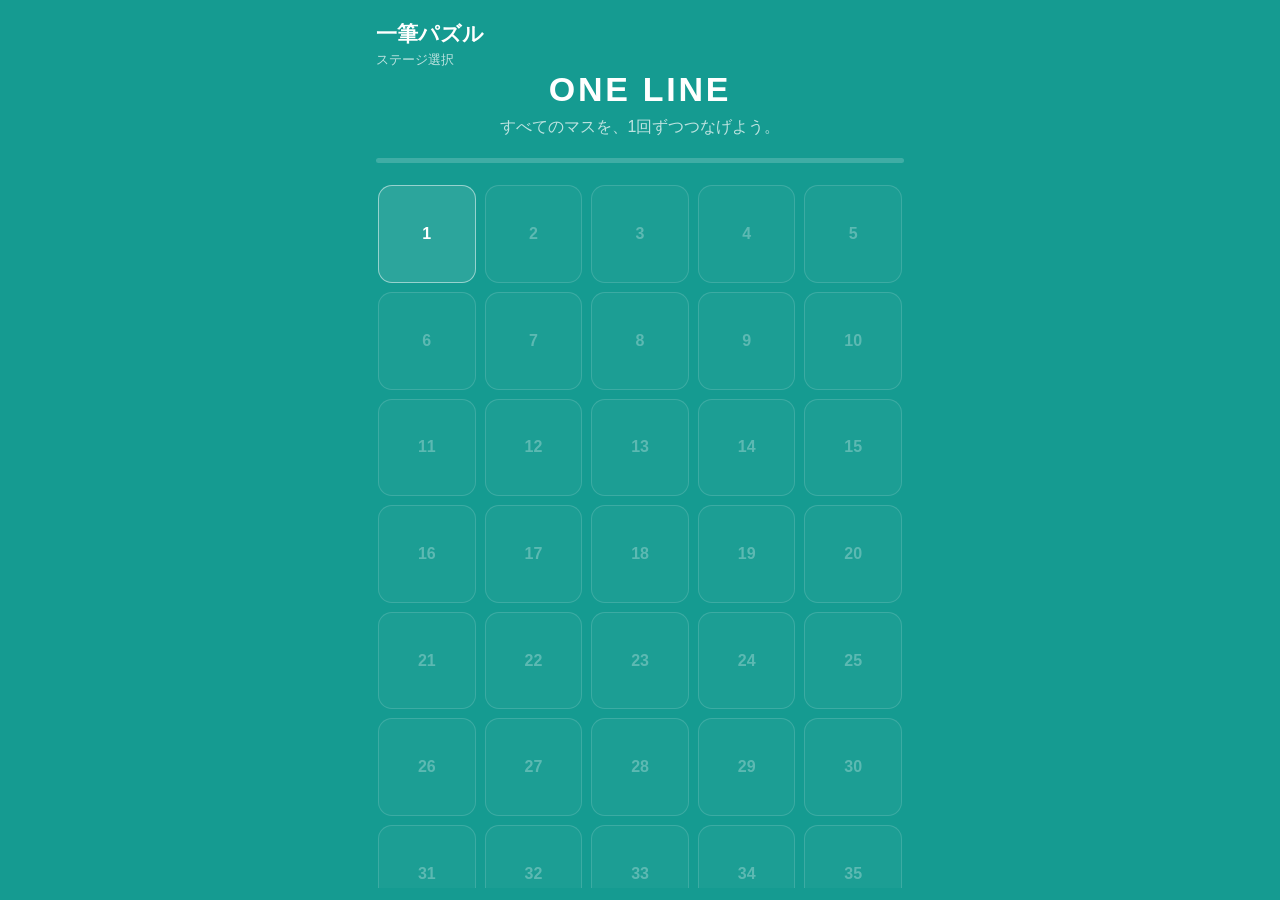
<file: index.html>
<!doctype html><html lang="ja"><head><meta charset="utf-8"><meta name="viewport" content="width=device-width,initial-scale=1,viewport-fit=cover,user-scalable=no"><meta name="theme-color" content="#159b91"><title>一筆パズル 50</title><style>:root{--bg:#159b91;--w:#fff;--muted:rgba(255,255,255,.72);--cell:rgba(255,255,255,.18)}*{box-sizing:border-box;-webkit-tap-highlight-color:transparent}html,body{margin:0;width:100%;height:100%;overflow:hidden;font-family:-apple-system,BlinkMacSystemFont,"Helvetica Neue",Arial,sans-serif;background:var(--bg);color:#fff}button{font:inherit;cursor:pointer}.app{height:100dvh;max-width:560px;margin:auto;padding:18px 16px calc(12px + env(safe-area-inset-bottom));display:flex;flex-direction:column}header{display:flex;justify-content:space-between;align-items:center;min-height:52px}.title{font-size:21px;font-weight:800}.stage-label{font-size:13px;color:var(--muted);margin-top:3px}.header-btn{border:1px solid rgba(255,255,255,.65);background:rgba(255,255,255,.12);color:#fff;border-radius:13px;padding:9px 12px;font-weight:700}.screen{display:none;flex:1;min-height:0}.screen.active{display:flex;flex-direction:column}#menu{justify-content:center;gap:20px}.menu-title{text-align:center;font-size:34px;font-weight:900;letter-spacing:.08em}.menu-sub{text-align:center;color:var(--muted);margin-top:-12px}.progress{height:8px;background:rgba(255,255,255,.18);border-radius:99px;overflow:hidden}.progress i{display:block;height:100%;width:0;background:#fff}.stage-grid{display:grid;grid-template-columns:repeat(5,1fr);gap:9px;overflow:auto;padding:2px}.stage{aspect-ratio:1;border:1px solid rgba(255,255,255,.5);border-radius:14px;background:rgba(255,255,255,.1);color:#fff;font-weight:800}.stage.locked{opacity:.3}.stage.cleared{background:#fff;color:var(--bg)}.game-top{display:flex;justify-content:space-between;margin:10px 0 8px}.counter{color:var(--muted);font-size:14px}.board-wrap{flex:1;min-height:0;display:flex;align-items:center;justify-content:center}.board{position:relative;width:min(88vw,470px);height:min(88vw,470px);max-width:58vh;max-height:58vh;display:grid;grid-template-columns:repeat(5,1fr);grid-template-rows:repeat(5,1fr);touch-action:none;user-select:none;-webkit-user-select:none}.cell{margin:4px;border-radius:11px;background:var(--cell);border:1px solid rgba(255,255,255,.22);transition:.08s}.cell.visited{background:#fff;box-shadow:0 0 0 2px #fff,0 0 18px rgba(255,255,255,.75)}.cell.start{box-shadow:inset 0 0 0 3px #fff}.line-layer{position:absolute;inset:0;width:100%;height:100%;pointer-events:none}.path{fill:none;stroke:#fff;stroke-width:9;stroke-linecap:round;stroke-linejoin:round}.actions{display:flex;gap:10px;margin-top:8px}.actions button{flex:1;border:1px solid rgba(255,255,255,.65);border-radius:13px;padding:10px 14px;font-weight:700;background:rgba(255,255,255,.12);color:#fff}.actions .primary{background:#fff;color:var(--bg)}.hint{text-align:center;color:var(--muted);font-size:12px;margin-top:7px}.overlay{position:fixed;inset:0;background:rgba(6,73,70,.72);display:none;align-items:center;justify-content:center;padding:24px;z-index:10}.overlay.show{display:flex}.modal{width:min(420px,100%);background:var(--bg);border:1px solid rgba(255,255,255,.55);border-radius:22px;padding:26px;text-align:center}.modal h2{margin:0 0 8px}.modal p{color:var(--muted);margin:0 0 18px}@media(max-height:680px){.app{padding-top:9px}.board{max-width:50vh;max-height:50vh}.hint{display:none}}</style></head><body><div class="app"><header><div><div class="title">一筆パズル</div><div class="stage-label" id="stageLabel">ステージ選択</div></div><button type="button" class="header-btn" id="menuBtn" style="display:none">ステージ</button></header><section id="menu" class="screen active"><div class="menu-title">ONE LINE</div><div class="menu-sub">すべてのマスを、1回ずつつなげよう。</div><div class="progress"><i id="progressBar"></i></div><div id="stageGrid" class="stage-grid"></div></section><section id="game" class="screen"><div class="game-top"><b id="gameStage">STAGE 01</b><div class="counter" id="counter">0 / 25</div></div><div class="board-wrap"><div id="board" class="board"></div></div><div class="hint">指を置いて、そのまま隣のマスへなぞってください。</div><div class="actions"><button type="button" id="retryBtn">リトライ</button><button type="button" class="primary" id="nextBtn">次ステージ</button></div></section></div><div id="overlay" class="overlay"><div class="modal"><h2 id="resultTitle">クリア！</h2><p id="resultText">ステージをクリアしました。</p><div class="actions"><button type="button" id="modalRetry">リトライ</button><button type="button" class="primary" id="modalNext">次ステージ</button></div></div></div><script>
'use strict';
const SIZE=5,TOTAL=50,KEY='oneLinePuzzleCleared_v5';
const $=id=>document.getElementById(id);
let cleared=load(),stage=1,path=[],drawing=false,lastTouch=null;
const base=[];for(let r=0;r<SIZE;r++)for(let c=0;c<SIZE;c++)base.push(r*SIZE+(r%2?4-c:c));
const boards=Array.from({length:TOTAL},(_,n)=>{let p=base.slice();if(n%2)p.reverse();let k=(n*3)%25;return p.slice(k).concat(p.slice(0,k))});
function load(){try{const x=JSON.parse(localStorage.getItem(KEY)||'[]');return Array.isArray(x)?x.filter(n=>Number.isInteger(n)&&n>=1&&n<=TOTAL):[]}catch(e){return[]}}
function save(){localStorage.setItem(KEY,JSON.stringify([...new Set(cleared)]))}
function unlocked(n){return n===1||cleared.includes(n-1)}
function show(s){$('menu').classList.toggle('active',s==='menu');$('game').classList.toggle('active',s==='game');$('stageLabel').textContent=s==='game'?`ステージ ${stage}`:'ステージ選択';$('menuBtn').style.display=s==='game'?'block':'none'}
function renderMenu(){const g=$('stageGrid');g.innerHTML='';for(let n=1;n<=TOTAL;n++){const b=document.createElement('button');b.type='button';b.className='stage';const ok=cleared.includes(n),u=unlocked(n);if(ok)b.classList.add('cleared');if(!u)b.classList.add('locked');b.textContent=ok?'✓':n;b.disabled=!u;b.addEventListener('click',()=>start(n));g.appendChild(b)}$('progressBar').style.width=(cleared.length/TOTAL*100)+'%'}
function start(n){if(!unlocked(n))return;stage=n;path=[];drawing=false;lastTouch=null;hide();show('game');build();counter()}
function build(){const b=$('board');b.innerHTML='';for(let i=0;i<25;i++){const d=document.createElement('div');d.className='cell';d.dataset.i=i;b.appendChild(d)}const s=boards[stage-1][0],startCell=b.querySelector(`[data-i="${s}"]`);if(startCell)startCell.classList.add('start');const svg=document.createElementNS('http://www.w3.org/2000/svg','http://www.w3.org/2000/svg');svg.classList.add('line-layer');svg.setAttribute('viewBox','0 0 100 100');svg.innerHTML='<polyline id="pathLine" class="path" points=""/>';b.appendChild(svg);$('gameStage').textContent=`STAGE ${String(stage).padStart(2,'0')}`}
function counter(){$('counter').textContent=`${path.length} / 25`}
function pos(x,y){const r=$('board').getBoundingClientRect(),c=Math.floor((x-r.left)/r.width*5),row=Math.floor((y-r.top)/r.height*5);return c<0||c>=5||row<0||row>=5?null:row*5+c}
function adjacent(a,b){return Math.abs(Math.floor(a/5)-Math.floor(b/5))+Math.abs(a%5-b%5)===1}
function draw(){const pts=path.map(i=>`${(i%5+.5)*20},${(Math.floor(i/5)+.5)*20}`).join(' ');$('pathLine').setAttribute('points',pts);document.querySelectorAll('.cell').forEach(c=>c.classList.remove('visited'));path.forEach(i=>document.querySelector(`[data-i="${i}"]`)?.classList.add('visited'))}
function enter(i){if(i===null)return;if(path.length===0){if(i!==boards[stage-1][0]){fail();return}path=[i];draw();counter();return}const last=path[path.length-1];if(i===last)return;if(path.includes(i)||!adjacent(last,i)){fail();return}path.push(i);draw();counter();if(path.length===25)complete()}
function fail(){drawing=false;setTimeout(()=>{alert('失敗！\n同じマスを通るか、離れたマスへ飛ぶことはできません。');reset()},10)}
function reset(){hide();path=[];drawing=false;lastTouch=null;draw();counter()}
function complete(){drawing=false;if(!cleared.includes(stage)){cleared.push(stage);save()}renderMenu();$('resultTitle').textContent=stage===TOTAL?'全50ステージクリア！':'クリア！';$('resultText').textContent=stage===TOTAL?'すべてのステージを制覇しました。':'次のステージへ進めます。';$('modalNext').textContent=stage===TOTAL?'ステージ選択':'次ステージ';$('overlay').classList.add('show')}
function hide(){$('overlay').classList.remove('show')}
function touchStart(e){e.preventDefault();const t=e.touches[0];lastTouch={x:t.clientX,y:t.clientY};drawing=true;enter(pos(t.clientX,t.clientY))}
function touchMove(e){e.preventDefault();if(!drawing)return;const t=e.touches[0],r=$('board').getBoundingClientRect(),dx=t.clientX-lastTouch.x,dy=t.clientY-lastTouch.y,dist=Math.max(Math.abs(dx),Math.abs(dy));if(dist>2){const steps=Math.max(1,Math.ceil(dist/(r.width/15)));for(let k=1;k<=steps;k++){const n=pos(lastTouch.x+dx*k/steps,lastTouch.y+dy*k/steps);if(n!==null)enter(n)}lastTouch={x:t.clientX,y:t.clientY}}}
function touchEnd(e){e.preventDefault();drawing=false;lastTouch=null}
const board=$('board');board.addEventListener('touchstart',touchStart,{passive:false});board.addEventListener('touchmove',touchMove,{passive:false});board.addEventListener('touchend',touchEnd,{passive:false});board.addEventListener('touchcancel',touchEnd,{passive:false});
$('retryBtn').addEventListener('click',reset);$('nextBtn').addEventListener('click',()=>stage<TOTAL?start(stage+1):show('menu'));$('menuBtn').addEventListener('click',()=>{renderMenu();show('menu')});$('modalRetry').addEventListener('click',reset);$('modalNext').addEventListener('click',()=>stage<TOTAL?start(stage+1):show('menu'));
renderMenu();show('menu');
</script></body></html>
</file>
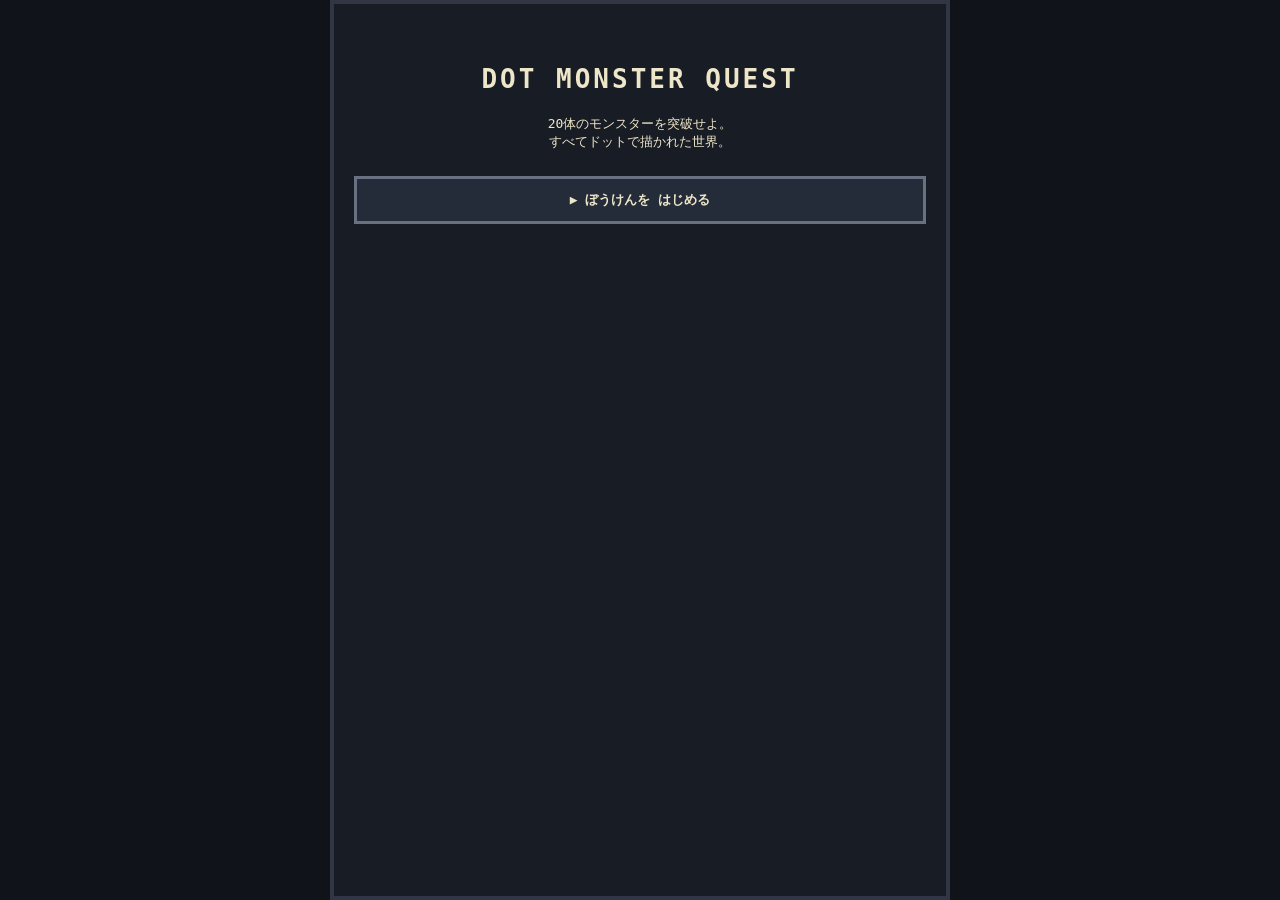
<file: game3.html>
<!doctype html><html lang="ja"><head><meta charset="utf-8"><meta name="viewport" content="width=device-width,initial-scale=1,user-scalable=no"><title>DOT MONSTER QUEST</title><style>*{box-sizing:border-box}body{margin:0;background:#10131a;color:#eee6c8;font-family:monospace}#app{width:min(620px,100%);min-height:100vh;margin:auto;background:#181c25;padding:10px;border:4px solid #303644}.title{text-align:center;padding:28px 10px}.title h1{font-size:26px;letter-spacing:3px}.menu{display:grid;gap:10px;margin-top:25px}button{background:#252c39;color:#eee6c8;border:3px solid #687081;padding:12px;font:700 13px monospace;min-height:46px}.balance{border:4px solid #e8dfb9;background:#10151e;padding:15px;margin:20px 0}.bar{margin:15px 0}.bar label{display:flex;justify-content:space-between}.track{height:20px;background:#252c39;border:2px solid #687081;margin-top:5px}.fill{height:100%;background:#d9c36a}.note{font-size:11px;line-height:1.7;color:#aaa895}.scene{height:280px;position:relative;border:4px solid #e8dfb9;background:#52694d}.name,.ehp{position:absolute;top:8px;background:#111620;border:3px solid #e8dfb9;padding:5px;z-index:3;font-size:12px}.name{left:8px}.ehp{right:8px}.sprite{position:absolute;width:192px;height:192px;left:50%;top:54%;transform:translate(-50%,-50%)}canvas{width:100%;height:100%;image-rendering:pixelated}.stats{position:absolute;right:5px;bottom:5px;width:130px;z-index:4}.stat{display:flex;justify-content:space-between;background:#111620e8;border:2px solid #aaa486;padding:4px;font-size:10px;margin:2px}.box{margin-top:8px;background:#10151e;border:4px solid #e8dfb9;padding:10px;min-height:70px;line-height:1.6}.cmds,.choices{display:grid;grid-template-columns:1fr 1fr;gap:5px;margin-top:7px}.panel{display:none}.panel.open{display:block}.panel small{display:block;color:#aaa895;font-size:9px;margin-top:4px}.overlay{position:fixed;inset:0;background:#080a0ee8;display:flex;align-items:center;justify-content:center;padding:15px;z-index:20}.modal{width:min(520px,100%);background:#181d27;border:5px solid #e8dfb9;padding:16px}.modal button{width:100%;margin-top:6px}.hidden{display:none!important}.enemy-hit{animation:eh .28s steps(3,end)}.screen-hit{animation:sh .28s steps(3,end)}@keyframes eh{0%,100%{transform:translate(-50%,-50%);filter:none}25%{transform:translate(calc(-50% - 7px),-50%);filter:brightness(2)}50%{transform:translate(calc(-50% + 7px),-50%);filter:brightness(.5)}75%{transform:translate(calc(-50% - 3px),-50%);filter:brightness(1.8)}}@keyframes sh{0%,100%{transform:translate(0)}25%{transform:translate(-5px,2px);filter:brightness(2)}50%{transform:translate(5px,-2px);filter:brightness(.5)}75%{transform:translate(-3px,1px);filter:brightness(1.7)}}</style></head><body><main id="app"></main><div id="overlay" class="overlay hidden"><div id="modal" class="modal"></div></div><script>(()=>{const root=document.getElementById('app'),overlay=document.getElementById('overlay'),modal=document.getElementById('modal');const names=['ミズゴロ','コゲツムリ','ハネガサ','モリノワ','イワツブテラ','ヨルネコ','ツノカゲ','アワムシ','カゼノメ','ヌマグマ','ホシクイ','クロカブリ','シロツチ','ミミズバコ','カゲボウシ','アカネグモ','ソラノクチ','ネムリバナ','ガラクタマ','オオトビラ'];const mnames=['ルミナ','ヴェイル','グレイズ','ノクス','リフレア','ゼノン','ミストラ','オルタ','フロストル','エクリア'];const snames=['裂光打','影縫い','轟き返し','空断ち','反転構え','連環撃','硬化突き','瞬歩撃','崩し刃','星砕き'];let S={battle:1,enemy:null,ehp:0,turn:false,st:{hp:30,max:30,speed:5,defence:2,critical:5,attack:0,magicattack:0},magic:[],skill:null,potions:3,guard:false};const el=(id)=>document.getElementById(id);function showStart(){root.innerHTML='<section class="title"><h1>DOT MONSTER QUEST</h1><p>20体のモンスターを突破せよ。<br>すべてドットで描かれた世界。</p><div class="menu"><button id="begin">▶ ぼうけんを はじめる</button></div></section>';el('begin').addEventListener('click',showBalance)}function showBalance(){root.innerHTML='<section class="title"><h1>ABILITY SET</h1><p>攻撃と魔力のバランスを決めよう。</p><div class="balance"><div class="bar"><label><span>ATTACK</span><b id="attackValue"></b></label><div class="track"><div class="fill" id="attackFill"></div></div></div><div class="bar"><label><span>MAGIC ATTACK</span><b id="magicValue"></b></label><div class="track"><div class="fill" id="magicFill"></div></div></div></div><p class="note">シャッフルするたび、攻撃と魔力の配分が変化します。<br>気に入った配分で「確定」を押してください。</p><div class="menu"><button id="shuffle">▶ バランスを シャッフル</button><button id="confirm">▶ このバランスで バトルスタート</button></div></section>';el('shuffle').addEventListener('click',shuffle);el('confirm').addEventListener('click',start);shuffle()}function shuffle(){const total=11,a=Math.floor(Math.random()*(total+1));S.st.attack=a;S.st.magicattack=total-a;el('attackValue').textContent=a;el('magicValue').textContent=total-a;el('attackFill').style.width=a/total*100+'%';el('magicFill').style.width=(total-a)/total*100+'%'}function makeEnemy(){const n=S.battle,boss=n%5===0;return{name:names[n-1],boss,hp:10+n*2+(boss?n*5:0),atk:2+Math.floor(n*.65)+(boss?3:0),def:1+Math.floor(n/6)+(boss?2:0),crit:4+n+(boss?5:0),magic:{name:mnames[(n-1)%10],power:5+Math.floor(n/2)+(boss?4:0)},skill:{name:snames[(n-1)%10],power:4+n+(boss?5:0)},reward:{hp:1+(boss?3:0),speed:boss?1:0,defence:boss?1:0,critical:boss?1:0,magicattack:boss?1:0}}}function battle(){S.enemy=makeEnemy();S.ehp=S.enemy.hp;S.turn=true;S.guard=false;root.innerHTML='<h3>DOT MONSTER QUEST　戦 '+S.battle+' / 20</h3><section class="scene" id="scene"><div class="name" id="enemyName"></div><div class="ehp" id="enemyHP"></div><div class="sprite" id="sprite"><canvas id="canvas" width="32" height="32"></canvas></div><div class="stats" id="stats"></div></section><div class="box" id="message"></div><div class="cmds"><button id="attack">▶ こうげき</button><button id="magic">▶ まほう</button><button id="skill">▶ スキル</button><button id="item">▶ アイテム</button></div><div class="panel" id="panel"></div>';el('attack').onclick=attack;el('magic').onclick=magic;el('skill').onclick=skill;el('item').onclick=item;S.message=(S.enemy.boss?'★ 強敵 ★ ':'')+S.enemy.name+' が あらわれた！';render()}function render(){el('enemyName').textContent=S.enemy.name;el('enemyHP').textContent='HP '+S.ehp+' / '+S.enemy.hp;el('message').textContent=S.message;el('stats').innerHTML=[['HP',S.st.hp+'/'+S.st.max],['SPEED',S.st.speed],['DEFENCE',S.st.defence],['CRITICAL',S.st.critical+'%'],['MAGIC ATK',S.st.magicattack],['ATTACK',S.st.attack]].map(x=>'<div class="stat"><span>'+x[0]+'</span><b>'+x[1]+'</b></div>').join('');document.querySelectorAll('.cmds button').forEach(b=>b.disabled=!S.turn||S.ehp<=0);draw()}function draw(){const c=el('canvas'),x=c.getContext('2d');x.clearRect(0,0,32,32);for(let y=6;y<27;y++)for(let i=6;i<27;i++){x.fillStyle=(i+y)%7===0?'#17201b':'#d9e6ad';x.fillRect(i,y,1,1)}}function effect(enemy){const node=el(enemy?'sprite':'scene');node.classList.remove(enemy?'enemy-hit':'screen-hit');void node.offsetWidth;node.classList.add(enemy?'enemy-hit':'screen-hit');setTimeout(()=>node.classList.remove(enemy?'enemy-hit':'screen-hit'),280)}function damage(n){S.ehp=Math.max(0,S.ehp-n);effect(true)}function attack(){if(!S.turn)return;const d=Math.max(1,S.st.attack+Math.floor(Math.random()*4)-S.enemy.def)*(Math.random()*100<S.st.critical?2:1);damage(d);S.message=(d>15?'会心の一撃！ ':'こうげき！ ')+d+' ダメージ！';afterPlayer()}function magic(){if(!S.magic.length){S.message='覚えている魔法は ない。';render();return}openPanel('まほうを選ぶ',S.magic.map((m,i)=>({name:m.name,desc:'威力 '+m.power+' + 魔力',fn:()=>openPanel('もう一度選択すると発動',[{name:m.name,desc:'魔力 '+S.st.magicattack+' を加算',fn:()=>{closePanel();damage(Math.max(1,m.power+S.st.magicattack-Math.floor(S.enemy.def/2)));S.message=m.name+'を 発動！';afterPlayer()}}])})));}function skill(){if(!S.skill){S.message='覚えているスキルは ない。';render();return}openPanel('スキルを選ぶ',[{name:S.skill.name,desc:'威力 '+S.skill.power,fn:()=>{closePanel();damage(Math.max(1,S.skill.power+Math.floor(S.st.speed/3)-S.enemy.def));S.message=S.skill.name+'！';afterPlayer()}}])}function item(){openPanel('アイテム',[{name:'回復薬',desc:'HPを8回復 / 残り '+S.potions,fn:()=>{if(!S.potions){S.message='回復薬が ない。';closePanel();render();return}S.potions--;S.st.hp=Math.min(S.st.max,S.st.hp+8);closePanel();S.message='回復薬を 使った！';afterPlayer()}},{name:'守勢',desc:'次の被ダメージ半減',fn:()=>{S.guard=true;closePanel();S.message='守りを固めた。';afterPlayer()}}])}function openPanel(title,items){const p=el('panel');p.className='panel open';p.innerHTML='<div class="box"><b>'+title+'</b><div class="choices">'+items.map((q,i)=>'<button class="choice" data-i="'+i+'">'+q.name+'<small>'+q.desc+'</small></button>').join('')+'</div></div>';p.querySelectorAll('.choice').forEach((b)=>b.onclick=()=>items[Number(b.dataset.i)].fn())}function closePanel(){const p=el('panel');p.className='panel';p.innerHTML=''}function afterPlayer(){render();if(S.ehp<=0){S.turn=false;return setTimeout(reward,300)}S.turn=false;render();setTimeout(enemyTurn,420)}function enemyTurn(){let d=Math.max(1,S.enemy.atk+Math.floor(Math.random()*3)-S.st.defence);if(S.guard)d=Math.ceil(d/2);S.guard=false;if(Math.random()*100<S.enemy.crit)d*=2;S.st.hp=Math.max(0,S.st.hp-d);effect(false);S.message=S.enemy.name+'の攻撃！ '+d+' ダメージ！';if(S.st.hp<=0)return gameOver();S.turn=true;render()}function reward(){const r=S.enemy.reward;S.st.max+=r.hp;S.st.hp=Math.min(S.st.max,S.st.hp+4);S.st.speed+=r.speed;S.st.defence+=r.defence;S.st.critical+=r.critical;S.st.magicattack+=r.magicattack;overlay.classList.remove('hidden');modal.innerHTML='<h2>'+S.enemy.name+'を たおした！</h2><p>ステータス上昇：HP +'+r.hp+' / SPEED +'+r.speed+' / DEFENCE +'+r.defence+' / CRITICAL +'+r.critical+' / MAGIC ATK +'+r.magicattack+'</p><p>魔法かスキルを1つ選択。</p><button id="rewardMagic">魔法「'+S.enemy.magic.name+'」</button><button id="rewardSkill">スキル「'+S.enemy.skill.name+'」</button>';el('rewardMagic').onclick=()=>gainMagic(S.enemy.magic);el('rewardSkill').onclick=()=>gainSkill(S.enemy.skill)}function gainMagic(m){if(S.magic.length<4){S.magic.push(m);nextBattle()}else replaceMagic(m)}function replaceMagic(m){modal.innerHTML='<h2>魔法がいっぱいだ！</h2><p>新しい魔法を残す？</p><button id="yes">新しい「'+m.name+'」を残す</button><button id="no">今の魔法を残す</button>';el('yes').onclick=()=>{S.magic=[...S.magic.slice(0,3),m];nextBattle()};el('no').onclick=nextBattle}function gainSkill(k){if(!S.skill){S.skill=k;nextBattle()}else{modal.innerHTML='<h2>スキルがいっぱいだ！</h2><p>新しいスキルを残す？</p><button id="yes">新しい「'+k.name+'」を残す</button><button id="no">今のスキルを残す</button>';el('yes').onclick=()=>{S.skill=k;nextBattle()};el('no').onclick=nextBattle}}function nextBattle(){overlay.classList.add('hidden');S.battle++;if(S.battle>20)return complete();battle()}function complete(){overlay.classList.remove('hidden');modal.innerHTML='<h1>QUEST COMPLETE!</h1><p>20戦突破！</p><button id="restart">もう一度</button>';el('restart').onclick=()=>location.reload()}function gameOver(){overlay.classList.remove('hidden');modal.innerHTML='<h1>GAME OVER</h1><button id="restart">もう一度</button>';el('restart').onclick=()=>location.reload()}showStart()})();</script></body></html>
</file>
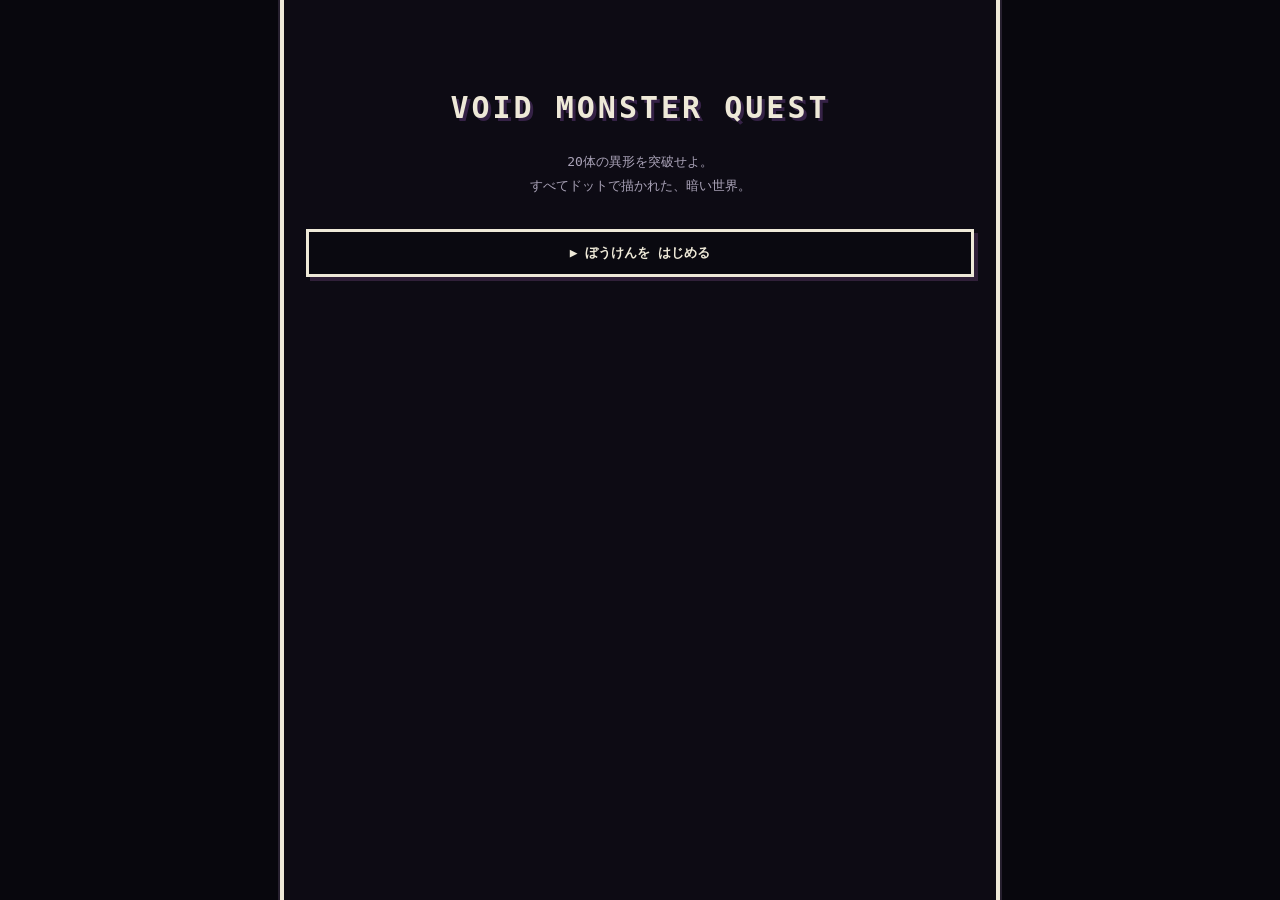
<file: game4.html>
<!doctype html><html lang="ja"><head><meta charset="utf-8"><meta name="viewport" content="width=device-width,initial-scale=1,user-scalable=no"><title>VOID MONSTER QUEST</title><style>*{box-sizing:border-box}html,body{margin:0;min-height:100%;background:#08070d;color:#f1e9d0;font-family:monospace}body{image-rendering:pixelated}#game{width:min(720px,100%);min-height:100vh;margin:auto;background:#0d0b14;border-left:4px solid #eee9d8;border-right:4px solid #eee9d8;padding:10px;box-shadow:0 0 0 2px #27202f}.title{text-align:center;padding:55px 12px}.title h1{font-size:30px;letter-spacing:3px;color:#eee9d8;text-shadow:3px 3px #352246}.title p{line-height:1.9;color:#aaa3b8}.menu{display:grid;gap:10px;margin-top:30px}button{width:100%;min-height:48px;background:#0a0910;color:#eee9d8;border:3px solid #eee9d8;padding:10px;font:700 13px monospace;box-shadow:4px 4px 0 #302039}button:active{transform:translate(2px,2px);box-shadow:2px 2px 0 #302039}.balance{border:3px solid #eee9d8;background:#09080e;padding:16px;margin:20px 0;box-shadow:5px 5px 0 #2b1c3b}.bar{margin:16px 0}.bar label{display:flex;justify-content:space-between}.track{height:18px;background:#211a29;border:2px solid #eee9d8;margin-top:6px}.fill{height:100%;background:#8555c5}.note{font-size:11px;line-height:1.8;color:#aaa3b8}.battle-title{margin:4px 0 8px;text-align:center;color:#eee9d8}.scene{height:350px;position:relative;overflow:hidden;border:3px solid #eee9d8;background:#16101e;background-image:linear-gradient(#171020 0 58%,#21172b 58% 59%,#120d18 59%);box-shadow:inset 0 0 0 4px #251a31}.scene:after{content:"";position:absolute;left:0;right:0;bottom:0;height:105px;opacity:.55;background:repeating-linear-gradient(90deg,#30223c 0 38px,#1a1223 38px 42px),repeating-linear-gradient(0deg,transparent 0 24px,#3b2948 24px 27px);mix-blend-mode:screen}.name,.enemyhp{position:absolute;top:8px;background:#09080e;border:3px solid #eee9d8;padding:5px 8px;z-index:5}.name{left:8px}.enemyhp{right:8px}.sprite{position:absolute;width:250px;height:250px;left:42%;top:54%;transform:translate(-50%,-50%);z-index:4}.sprite canvas{width:100%;height:100%;image-rendering:pixelated}.stats{position:absolute;right:7px;bottom:7px;width:142px;z-index:7}.stat{display:flex;justify-content:space-between;background:#09080eee;border:2px solid #9f96ad;padding:5px;font-size:10px;margin:2px}.box{margin-top:8px;background:#09080e;border:3px solid #eee9d8;padding:11px;min-height:64px;line-height:1.65}.commands,.choices{display:grid;grid-template-columns:1fr 1fr;gap:6px;margin-top:8px}.panel{display:none}.panel.open{display:block}.panel small{display:block;color:#aaa3b8;font-size:9px;margin-top:4px}.overlay{position:fixed;inset:0;background:#030207ee;display:flex;align-items:center;justify-content:center;padding:15px;z-index:20}.modal{width:min(540px,100%);background:#0d0b14;border:4px solid #eee9d8;padding:18px;box-shadow:8px 8px 0 #302039}.hidden{display:none!important}.enemy-hit{animation:eh .28s steps(3,end)}.scene-hit{animation:sh .28s steps(3,end)}@keyframes eh{0%,100%{transform:translate(-50%,-50%);filter:none}25%{transform:translate(calc(-50% - 8px),-50%);filter:brightness(2)}50%{transform:translate(calc(-50% + 8px),-50%);filter:brightness(.35)}75%{transform:translate(calc(-50% - 4px),-50%);filter:brightness(1.8)}}@keyframes sh{0%,100%{transform:translate(0);filter:none}25%{transform:translate(-5px,2px);filter:brightness(2)}50%{transform:translate(5px,-2px);filter:brightness(.45)}75%{transform:translate(-3px,1px);filter:brightness(1.8)}}@media(max-width:520px){.scene{height:310px}.sprite{width:210px;height:210px;left:40%}.stats{width:128px}.commands{grid-template-columns:1fr 1fr}.title h1{font-size:24px}}</style></head><body><main id="game"></main><div id="overlay" class="overlay hidden"><div id="modal" class="modal"></div></div><script>"use strict";(()=>{const G=document.getElementById('game'),O=document.getElementById('overlay'),M=document.getElementById('modal');const monsterNames=['壊し魔','勅蝋','夜哭公','骸灯','黒祀','禍殻','喰影','凶殻','亡蝋','裂面','骨喰','影葬','屍鐘','蝕門','喪喰','灰哭','怨牙','腐環','冥鴉','終蝋'];const magicNames=['影炎流','摩謔弾','月鉛の棘','虚無の眼','黒雨','蝕火','冥灯','骨煙','夜葬','灰界'];const skillNames=['裂骨打','影縫い','喉断ち','空葬','反転構え','連環裂','硬化突き','瞬歩殺','崩し刃','星砕き'];const S={battle:1,enemy:null,enemyHP:0,turn:false,stats:{hp:30,max:30,speed:5,defence:2,critical:5,attack:0,magicattack:0},magic:[],skill:null,potions:3,guard:false};function startScreen(){G.innerHTML='<section class="title"><h1>VOID MONSTER QUEST</h1><p>20体の異形を突破せよ。<br>すべてドットで描かれた、暗い世界。</p><div class="menu"><button id="beginButton">▶ ぼうけんを はじめる</button></div></section>';document.getElementById('beginButton').onclick=balanceScreen}function balanceScreen(){G.innerHTML='<section class="title"><h1>ABILITY SET</h1><p>攻撃と魔力のバランスを決めよう。</p><div class="balance"><div class="bar"><label>ATTACK <b id="attackValue"></b></label><div class="track"><div id="attackFill" class="fill"></div></div></div><div class="bar"><label>MAGIC ATTACK <b id="magicValue"></b></label><div class="track"><div id="magicFill" class="fill"></div></div></div></div><p class="note">シャッフルで攻撃と魔力の配分を変更。<br>好きな配分で確定してください。</p><div class="menu"><button id="shuffleButton">▶ バランスを シャッフル</button><button id="confirmButton">▶ このバランスで バトルスタート</button></div></section>';document.getElementById('shuffleButton').onclick=shuffle;document.getElementById('confirmButton').onclick=battle;shuffle()}function shuffle(){const total=11,attack=Math.floor(Math.random()*(total+1));S.stats.attack=attack;S.stats.magicattack=total-attack;document.getElementById('attackValue').textContent=attack;document.getElementById('magicValue').textContent=total-attack;document.getElementById('attackFill').style.width=attack/total*100+'%';document.getElementById('magicFill').style.width=(total-attack)/total*100+'%'}function makeEnemy(){const n=S.battle,boss=n%5===0;return{name:monsterNames[n-1],boss,maxHP:10+n*2+(boss?n*5:0),atk:2+Math.floor(n*.65)+(boss?3:0),def:1+Math.floor(n/6)+(boss?2:0),crit:4+n+(boss?5:0),type:(n-1)%3,magic:{name:magicNames[(n-1)%10],power:5+Math.floor(n/2)+(boss?4:0),desc:'闇の力でダメージを与える。'},skill:{name:skillNames[(n-1)%10],power:4+n+(boss?5:0),desc:'異形の特殊攻撃。'},reward:{hp:1+(boss?3:0),speed:boss?1:0,defence:boss?1:0,critical:boss?1:0,magicattack:boss?1:0}}}function battle(){S.enemy=makeEnemy();S.enemyHP=S.enemy.maxHP;S.turn=true;S.guard=false;G.innerHTML='<h3 class="battle-title">VOID MONSTER QUEST　戦 '+S.battle+' / 20</h3><section id="scene" class="scene"><div id="enemyName" class="name"></div><div id="enemyHP" class="enemyhp"></div><div id="sprite" class="sprite"><canvas id="monsterCanvas" width="32" height="32"></canvas></div><div id="stats" class="stats"></div></section><div id="message" class="box"></div><div class="commands"><button id="attackButton">▶ こうげき</button><button id="magicButton">▶ まほう</button><button id="skillButton">▶ スキル</button><button id="itemButton">▶ アイテム</button></div><div id="panel" class="panel"></div>';document.getElementById('attackButton').onclick=attack;document.getElementById('magicButton').onclick=magic;document.getElementById('skillButton').onclick=skill;document.getElementById('itemButton').onclick=item;S.message=(S.enemy.boss?'★ 強敵 ★ ':'')+S.enemy.name+' が あらわれた！';render()}function render(){document.getElementById('enemyName').textContent=S.enemy.name;document.getElementById('enemyHP').textContent='HP '+S.enemyHP+' / '+S.enemy.maxHP;document.getElementById('message').textContent=S.message;document.getElementById('stats').innerHTML=[['HP',S.stats.hp+'/'+S.stats.max],['SPEED',S.stats.speed],['DEFENCE',S.stats.defence],['CRITICAL',S.stats.critical+'%'],['MAGIC ATK',S.stats.magicattack],['ATTACK',S.stats.attack]].map(v=>'<div class="stat"><span>'+v[0]+'</span><b>'+v[1]+'</b></div>').join('');document.querySelectorAll('.commands button').forEach(b=>b.disabled=!S.turn||S.enemyHP<=0);drawMonster()}function px(ctx,x,y,w,h,c){ctx.fillStyle=c;ctx.fillRect(x,y,w,h)}function drawMonster(){const ctx=document.getElementById('monsterCanvas').getContext('2d');ctx.clearRect(0,0,32,32);const t=S.enemy.type,B='#050509';if(t===0){const W='#eee9d8',G='#aaa3ad';px(ctx,11,4,10,2,B);px(ctx,9,6,14,3,B);px(ctx,7,9,18,12,B);px(ctx,9,8,14,13,W);px(ctx,6,11,3,7,B);px(ctx,23,11,3,7,B);px(ctx,8,20,5,5,W);px(ctx,19,20,5,5,W);px(ctx,11,11,2,3,B);px(ctx,19,11,2,3,B);px(ctx,14,15,4,2,G);px(ctx,12,22,2,4,B);px(ctx,18,22,2,4,B)}else if(t===1){const D='#36313d',G='#8d8893',O='#b46a28';px(ctx,12,2,7,3,B);px(ctx,8,5,16,3,B);px(ctx,6,8,20,13,B);px(ctx,9,8,14,12,D);px(ctx,11,7,10,8,G);px(ctx,7,12,4,6,B);px(ctx,21,12,4,6,B);px(ctx,12,10,2,3,B);px(ctx,18,10,2,3,B);px(ctx,14,15,5,2,O);px(ctx,10,20,12,4,D);px(ctx,12,23,3,4,B);px(ctx,18,23,3,4,B)}else{const D='#4a4650',G='#a9a5ad';px(ctx,3,10,8,8,B);px(ctx,0,8,6,5,D);px(ctx,1,13,7,5,G);px(ctx,21,10,8,8,B);px(ctx,26,8,6,5,D);px(ctx,24,13,7,5,G);px(ctx,9,7,14,16,B);px(ctx,11,8,10,15,D);px(ctx,13,7,6,7,G);px(ctx,14,13,4,2,B);px(ctx,12,17,2,4,G);px(ctx,18,17,2,4,G);px(ctx,10,23,4,4,B);px(ctx,18,23,4,4,B)}}function effect(enemy){const n=document.getElementById(enemy?'sprite':'scene');n.classList.remove(enemy?'enemy-hit':'scene-hit');void n.offsetWidth;n.classList.add(enemy?'enemy-hit':'scene-hit');setTimeout(()=>n.classList.remove(enemy?'enemy-hit':'scene-hit'),280)}function deal(n){S.enemyHP=Math.max(0,S.enemyHP-n);effect(true)}function attack(){if(!S.turn)return;let d=Math.max(1,S.stats.attack+Math.floor(Math.random()*4)-S.enemy.def);if(Math.random()*100<S.stats.critical)d*=2;deal(d);S.message=(d>15?'会心の一撃！ ':'こうげき！ ')+d+' ダメージ！';endPlayerTurn()}function magic(){if(!S.magic.length){S.message='覚えている魔法は ない。';render();return}openPanel('まほうを選ぶ',S.magic.map(m=>({name:m.name,desc:m.desc,action:()=>openPanel('もう一度選択すると発動',[{name:m.name,desc:'魔力 '+S.stats.magicattack+' を加算',action:()=>{closePanel();deal(Math.max(1,m.power+S.stats.magicattack-Math.floor(S.enemy.def/2)));S.message=m.name+'を 発動！';endPlayerTurn()}}])})));}function skill(){if(!S.skill){S.message='覚えているスキルは ない。';render();return}openPanel('スキルを選ぶ',[{name:S.skill.name,desc:S.skill.desc,action:()=>{closePanel();deal(Math.max(1,S.skill.power+Math.floor(S.stats.speed/3)-S.enemy.def));S.message=S.skill.name+'！';endPlayerTurn()}}])}function item(){openPanel('アイテム',[{name:'回復薬',desc:'HPを8回復 / 残り '+S.potions,action:()=>{if(!S.potions){S.message='回復薬が ない。';closePanel();render();return}S.potions--;S.stats.hp=Math.min(S.stats.max,S.stats.hp+8);closePanel();S.message='回復薬を 使った！';endPlayerTurn()}},{name:'守勢',desc:'次の被ダメージ半減',action:()=>{S.guard=true;closePanel();S.message='守りを固めた。';endPlayerTurn()}}])}function openPanel(title,items){const p=document.getElementById('panel');p.className='panel open';p.innerHTML='<div class="box"><b>'+title+'</b><div class="choices">'+items.map((i,n)=>'<button class="choice" data-index="'+n+'">'+i.name+'<small>'+i.desc+'</small></button>').join('')+'</div></div>';p.querySelectorAll('.choice').forEach(b=>b.onclick=()=>items[Number(b.dataset.index)].action())}function closePanel(){const p=document.getElementById('panel');p.className='panel';p.innerHTML=''}function endPlayerTurn(){render();if(S.enemyHP<=0){S.turn=false;setTimeout(reward,300);return}S.turn=false;render();setTimeout(enemyTurn,420)}function enemyTurn(){let d=Math.max(1,S.enemy.atk+Math.floor(Math.random()*3)-S.stats.defence);if(S.guard)d=Math.ceil(d/2);S.guard=false;if(Math.random()*100<S.enemy.crit)d*=2;S.stats.hp=Math.max(0,S.stats.hp-d);effect(false);S.message=S.enemy.name+'の攻撃！ '+d+' ダメージ！';if(S.stats.hp<=0){gameOver();return}S.turn=true;render()}function reward(){const r=S.enemy.reward;S.stats.max+=r.hp;S.stats.hp=Math.min(S.stats.max,S.stats.hp+4);S.stats.speed+=r.speed;S.stats.defence+=r.defence;S.stats.critical+=r.critical;S.stats.magicattack+=r.magicattack;O.classList.remove('hidden');M.innerHTML='<h2>'+S.enemy.name+'を たおした！</h2><p>ステータス上昇：HP +'+r.hp+' / SPEED +'+r.speed+' / DEFENCE +'+r.defence+' / CRITICAL +'+r.critical+' / MAGIC ATK +'+r.magicattack+'</p><p>魔法かスキルを1つ選択。</p><button id="getMagic">魔法「'+S.enemy.magic.name+'」</button><button id="getSkill">スキル「'+S.enemy.skill.name+'」</button>';document.getElementById('getMagic').onclick=()=>gainMagic(S.enemy.magic);document.getElementById('getSkill').onclick=()=>gainSkill(S.enemy.skill)}function gainMagic(m){if(S.magic.length<4){S.magic.push(m);next()}else{M.innerHTML='<h2>魔法がいっぱいだ！</h2><button id="replace">新しい「'+m.name+'」を残す</button><button id="keep">今の魔法を残す</button>';document.getElementById('replace').onclick=()=>{S.magic=[...S.magic.slice(0,3),m];next()};document.getElementById('keep').onclick=next}}function gainSkill(k){if(!S.skill){S.skill=k;next()}else{M.innerHTML='<h2>スキルがいっぱいだ！</h2><button id="replace">新しい「'+k.name+'」を残す</button><button id="keep">今のスキルを残す</button>';document.getElementById('replace').onclick=()=>{S.skill=k;next()};document.getElementById('keep').onclick=next}}function next(){O.classList.add('hidden');S.battle++;if(S.battle>20){complete();return}battle()}function complete(){O.classList.remove('hidden');M.innerHTML='<h1>QUEST COMPLETE!</h1><p>20戦突破！</p><button id="restart">もう一度</button>';document.getElementById('restart').onclick=()=>location.reload()}function gameOver(){O.classList.remove('hidden');M.innerHTML='<h1>GAME OVER</h1><button id="restart">もう一度</button>';document.getElementById('restart').onclick=()=>location.reload()}startScreen()})();</script></body></html>
</file>
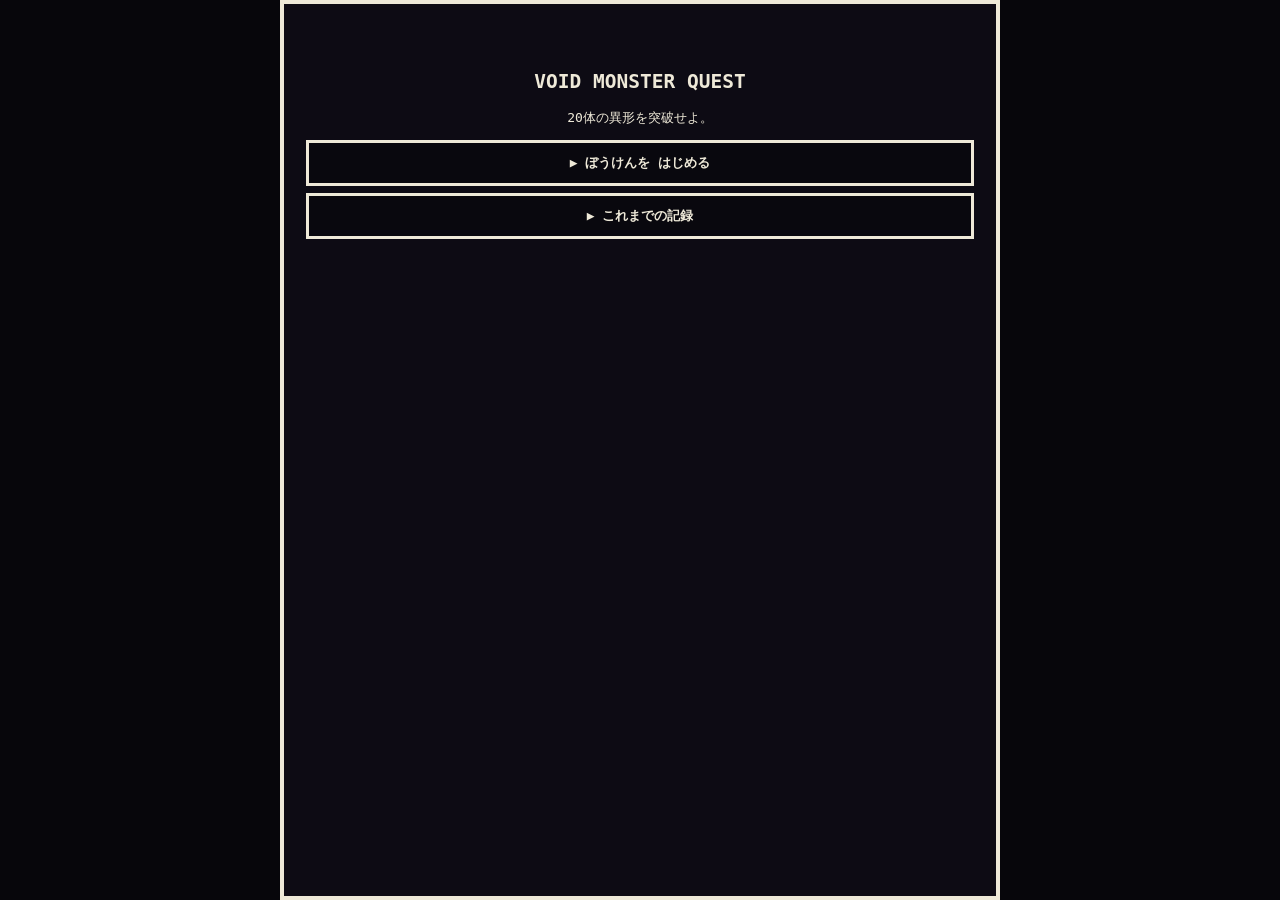
<file: game6.html>
<!doctype html><html lang="ja"><meta charset="utf-8"><meta name="viewport" content="width=device-width,initial-scale=1,user-scalable=no"><title>VOID MONSTER QUEST</title><style>*{box-sizing:border-box}body{margin:0;background:#07060b;color:#eee9d8;font-family:monospace}#g{width:min(720px,100%);min-height:100vh;margin:auto;background:#0d0b14;border:4px solid #eee9d8;padding:10px}button,input{width:100%;min-height:46px;background:#09080e;color:#eee9d8;border:3px solid #eee9d8;padding:9px;font:700 13px monospace}input{margin:8px 0}.title{text-align:center;padding:40px 12px}.menu,.cmd,.choices{display:grid;gap:7px;margin-top:12px}.cmd,.choices{grid-template-columns:1fr 1fr}.box{border:3px solid #eee9d8;background:#09080e;padding:12px;margin:10px 0}.bar{margin:12px 0}.bar label{display:flex;justify-content:space-between}.track{height:18px;border:2px solid #eee9d8;background:#211a29}.fill{height:100%;background:#8555c5}.scene{height:340px;position:relative;overflow:hidden;border:3px solid #eee9d8;background:#171020}.enemyname,.ehp{position:absolute;top:7px;background:#09080e;border:3px solid #eee9d8;padding:5px;z-index:3}.enemyname{left:7px}.ehp{right:7px}.sprite{position:absolute;left:38%;top:54%;width:250px;height:250px;transform:translate(-50%,-50%)}canvas{width:100%;height:100%;image-rendering:pixelated}.stats{position:absolute;right:6px;bottom:6px;width:145px}.stat{display:flex;justify-content:space-between;background:#09080eee;border:2px solid #9990a4;padding:4px;margin:2px;font-size:10px}.panel{display:none}.panel.on{display:block}.panel small{display:block;color:#aaa3b8;font-size:9px;margin-top:3px}.ov{position:fixed;inset:0;background:#030207ee;display:flex;align-items:center;justify-content:center;padding:15px;z-index:10}.modal{width:min(540px,100%);background:#0d0b14;border:4px solid #eee9d8;padding:16px;max-height:90vh;overflow:auto}.hidden{display:none}.hit{animation:h .28s steps(3,end)}.shake{animation:s .28s steps(3,end)}@keyframes h{0%,100%{transform:translate(-50%,-50%)}25%{transform:translate(calc(-50% - 8px),-50%);filter:brightness(2)}50%{transform:translate(calc(-50% + 8px),-50%);filter:brightness(.4)}75%{transform:translate(calc(-50% - 3px),-50%);filter:brightness(1.8)}}@keyframes s{0%,100%{transform:none}25%{transform:translate(-5px,2px);filter:brightness(2)}50%{transform:translate(5px,-2px);filter:brightness(.4)}75%{transform:translate(-3px,1px);filter:brightness(1.8)}}</style><main id="g"></main><div id="ov" class="ov hidden"><div id="modal" class="modal"></div></div><script>"use strict";(()=>{const G=document.getElementById('g'),OV=document.getElementById('ov'),MOD=document.getElementById('modal'),$=id=>document.getElementById(id);const names=['壊し魔','勅蝋','夜哭公','腐泥','骸王','視穢','死招使','縫骸','骸灯','裂面','禍核','喰影','穢鏡','怨垂','冥府卿','晶喰','呪稲','餓獄犬','骨喰虫','終冥王'];const spells=[['影炎流',2,5,0,'闇の炎を放つ。'],['白燐',3,6,1,'光属性。闇属性へ1.5倍。'],['月鉛の棘',4,7,0,'重い棘を撃つ。'],['虚無の眼',5,8,0,'虚無の視線。'],['黒雨',6,9,0,'黒い雨を落とす。'],['黎明針',7,10,1,'光属性。闇属性へ1.5倍。'],['冥灯',8,11,0,'冥い灯火。'],['白骸光',9,12,1,'光属性。闇属性へ1.5倍。'],['夜葬',10,13,0,'夜を凝縮する。'],['灰界',12,15,1,'光属性。闇属性へ1.5倍。']];const skills=[['裂骨打','double',1,5,'攻撃力で2連攻撃。'],['影縫い','guard',1.5,6,'次の敵攻撃を無効化し1.5倍攻撃。'],['喉断ち','power',1.7,7,'攻撃力×1.7。'],['連環裂','doublePower',1.25,8,'攻撃力×1.25を2連撃。'],['空葬','guard',1.5,9,'次の敵攻撃を無効化し1.5倍攻撃。'],['反転構え','power',2,10,'攻撃力×2。'],['硬化突き','power',1.8,11,'攻撃力×1.8。'],['瞬歩殺','double',1,12,'攻撃力で2連攻撃。'],['崩し刃','power',2.2,13,'攻撃力×2.2。'],['星砕き','guard',1.5,14,'次の敵攻撃を無効化し1.5倍攻撃。']];let S={name:'',stage:1,enemy:null,ehp:0,turn:false,guard:false,mp:0,maxmp:20,potions:3,magic:[],skill:null,st:{hp:30,max:30,speed:5,defence:2,critical:5,attack:0,magicattack:0}};function intro(){G.innerHTML='<section class="title"><h1>VOID MONSTER QUEST</h1><p>20体の異形を突破せよ。</p><div class="menu"><button id="b">▶ ぼうけんを はじめる</button><button id="r">▶ これまでの記録</button></div></section>';$('b').onclick=balance;$('r').onclick=records}function balance(){G.innerHTML='<section class="title"><h1>ABILITY SET</h1><input id="pn" maxlength="12" placeholder="プレイヤー名を入力"><p>攻撃と魔力の初期値を決めよう。</p><div class="box"><div class="bar"><label>ATTACK <b id="av"></b></label><div class="track"><div id="af" class="fill"></div></div></div><div class="bar"><label>MAGIC ATTACK <b id="mv"></b></label><div class="track"><div id="mf" class="fill"></div></div></div></div><div class="menu"><button id="sh">▶ バランスをシャッフル</button><button id="go">▶ 確定してバトルスタート</button></div></section>';shuffle();$('sh').onclick=shuffle;$('go').onclick=()=>{let n=$('pn').value.trim();if(!n){alert('プレイヤー名を入力してください。');return}S.name=n;battle()}}function shuffle(){let a=1+Math.floor(Math.random()*11);S.st.attack=a;S.st.magicattack=12-a;$('av').textContent=a;$('mv').textContent=12-a;$('af').style.width=a/12*100+'%';$('mf').style.width=(12-a)/12*100+'%'}function makeEnemy(){let n=S.stage,b=n%5===0;return{name:names[n-1],boss:b,shadow:b||n%3===0,hp:12+n*2+(b?n*5:0),atk:3+Math.floor(n*.7)+(b?4:0),def:1+Math.floor(n/5)+(b?2:0),crit:5+n+(b?5:0),type:n-1,spell:spells[(n-1)%10],skill:skills[(n-1)%10]}}function battle(){S.enemy=makeEnemy();S.ehp=S.enemy.hp;S.turn=true;S.guard=false;G.innerHTML='<h3>'+S.name+'　戦 '+S.stage+' / 20</h3><section class="scene" id="scene"><div class="enemyname" id="en"></div><div class="ehp" id="hp"></div><div class="sprite" id="spr"><canvas id="cv" width="32" height="32"></canvas></div><div class="stats" id="stats"></div></section><div class="box" id="msg"></div><div class="cmd"><button id="a">▶ こうげき</button><button id="m">▶ まほう</button><button id="s">▶ スキル</button><button id="i">▶ アイテム</button></div><div id="panel" class="panel"></div>';$('a').onclick=attack;$('m').onclick=magicMenu;$('s').onclick=skillMenu;$('i').onclick=item;S.msg=(S.enemy.boss?'★ 強敵 ★ ':'')+S.enemy.name+' が あらわれた！';render()}function render(){$('en').textContent=S.enemy.name;$('hp').textContent='HP '+S.ehp+' / '+S.enemy.hp;$('msg').textContent=S.msg;$('stats').innerHTML=[['HP',S.st.hp+'/'+S.st.max],['SPEED',S.st.speed],['DEFENCE',S.st.defence],['CRITICAL',S.st.critical+'%'],['MAGIC ATK',S.st.magicattack],['ATTACK',S.st.attack],['MP',S.mp+'/'+S.maxmp]].map(v=>'<div class="stat"><span>'+v[0]+'</span><b>'+v[1]+'</b></div>').join('');document.querySelectorAll('.cmd button').forEach(b=>b.disabled=!S.turn||S.ehp<=0);draw()}function draw(){let c=$('cv').getContext('2d'),B='#050509',W='#eee9d8',D='#4b4650',P='#7540a4',R='#b54a4a',Y='#d1a34b',C='#c8c2d0';c.clearRect(0,0,32,32);let t=S.enemy.type;function q(x,y,w,h,z){c.fillStyle=z;c.fillRect(x,y,w,h)}q(7,7,18,17,B);q(10,9,12,14,D);q(12,11,3,3,t%4===0?R:W);q(18,11,3,3,t%4===0?R:W);if(t%5===0)q(13,3,6,5,Y);if(t%4===1)q(4,12,5,8,P);if(t%4===2)q(23,12,5,8,P);if(t%3===0)q(12,18,8,3,R);if(t%3===1){q(5,8,5,3,C);q(22,8,5,3,C)}if(t%3===2){q(10,23,4,5,B);q(18,23,4,5,B)}}function fx(enemy){let e=$(enemy?'spr':'scene');e.classList.remove(enemy?'hit':'shake');void e.offsetWidth;e.classList.add(enemy?'hit':'shake');setTimeout(()=>e.classList.remove(enemy?'hit':'shake'),280)}function hit(d){S.ehp=Math.max(0,S.ehp-d);fx(1)}function end(){render();if(S.ehp<=0){S.turn=false;setTimeout(reward,280);return}S.turn=false;setTimeout(enemyTurn,420)}function attack(){if(!S.turn)return;let d=Math.max(1,S.st.attack+Math.floor(Math.random()*3)-S.enemy.def);if(Math.random()*100<S.st.critical)d*=2;hit(d);S.msg='こうげき！ '+d+' ダメージ！';end()}function magicMenu(){if(!S.magic.length){S.msg='魔法を覚えていない。';render();return}panel('魔法を選択',S.magic.map(m=>({n:m.name,d:'MP '+m.cost+' / 威力 '+m.power+(m.light?' / 光':'')+'｜'+m.desc,fn:()=>{panel('もう一度選択すると発動',[{n:m.name,d:'MP '+m.cost+' 消費',fn:()=>cast(m)}])}})))}function cast(m){if(S.mp<m.cost){S.msg='MPが足りない。';close();render();return}S.mp-=m.cost;let d=S.st.magicattack*m.power;if(m.light&&S.enemy.shadow)d=Math.floor(d*1.5);hit(d);S.msg=m.name+'！ '+d+' ダメージ！';close();end()}function skillMenu(){if(!S.skill){S.msg='スキルを覚えていない。';render();return}let k=S.skill;panel('スキルを選択',[{n:k.name,d:'MP '+k.cost+' / '+k.desc,fn:()=>{panel('もう一度選択すると発動',[{n:k.name,d:'MP '+k.cost+' 消費',fn:()=>useSkill(k)}])}}])}function useSkill(k){if(S.mp<k.cost){S.msg='MPが足りない。';close();render();return}S.mp-=k.cost;let d;if(k.type==='double'){let a=Math.max(1,S.st.attack-S.enemy.def);hit(a);if(S.ehp>0)hit(a);d=a*2}else if(k.type==='doublePower'){let a=Math.max(1,Math.floor(S.st.attack*k.mult)-S.enemy.def);hit(a);if(S.ehp>0)hit(a);d=a*2}else{d=Math.max(1,Math.floor(S.st.attack*k.mult)-S.enemy.def);hit(d);if(k.type==='guard')S.guard=true}S.msg=k.name+'！ '+d+' ダメージ！';close();end()}function item(){panel('アイテム',[{n:'回復薬',d:'HPを10回復 / 残り '+S.potions,fn:()=>{if(!S.potions){S.msg='回復薬がない。';close();render();return}S.potions--;S.st.hp=Math.min(S.st.max,S.st.hp+10);S.msg='回復薬を使った！';close();end()}},{n:'魔力水',d:'MPを10回復',fn:()=>{S.mp=Math.min(S.maxmp,S.mp+10);S.msg='魔力水を飲んだ！';close();end()}}])}function panel(t,a){let p=$('panel');p.className='panel on';p.innerHTML='<div class="box"><b>'+t+'</b><div class="choices">'+a.map((x,i)=>'<button data-i="'+i+'">'+x.n+'<small>'+x.d+'</small></button>').join('')+'</div></div>';p.querySelectorAll('button').forEach(b=>b.onclick=()=>a[+b.dataset.i].fn())}function close(){$('panel').className='panel';$('panel').innerHTML=''}function enemyTurn(){let d=Math.max(1,S.enemy.atk+Math.floor(Math.random()*3)-S.st.defence);if(S.guard){d=0;S.guard=false}S.st.hp=Math.max(0,S.st.hp-d);fx(0);S.msg=d?' '+S.enemy.name+'の攻撃！ '+d+' ダメージ！':' '+S.enemy.name+'の攻撃をかわした！';if(S.st.hp<=0)return finish(false);S.turn=true;render()}function reward(){let n=S.stage;S.st.hp=S.st.max;S.st.speed+=n;S.st.defence+=n;S.st.critical+=n;S.st.attack+=n;S.st.magicattack+=n;S.mp=Math.min(S.maxmp,S.mp+5);let sp=S.enemy.spell,sk=S.enemy.skill;OV.classList.remove('hidden');MOD.innerHTML='<h2>'+S.enemy.name+'をたおした！</h2><p>全HP回復。</p><p>全ステータス +'+n+'（戦 '+n+' クリア）</p><p>獲得するものを選択。</p><button id="gm">魔法「'+sp[0]+'」<small>MP '+sp[2]+' / 威力 '+sp[1]+'</small></button><button id="gs">スキル「'+sk[0]+'」<small>MP '+sk[3]+' / '+sk[4]+'</small></button>';MOD.querySelector('#gm').onclick=()=>gainMagic(sp);MOD.querySelector('#gs').onclick=()=>gainSkill(sk)}function gainMagic(x){let m={name:x[0],power:x[1],cost:x[2],light:!!x[3],desc:x[4]};if(S.magic.length<4){S.magic.push(m);next()}else replace('魔法',m)}function gainSkill(x){let k={name:x[0],type:x[1],mult:x[2],cost:x[3],desc:x[4]};if(!S.skill){S.skill=k;next()}else replace('スキル',k)}function replace(type,n){MOD.innerHTML='<h2>'+type+'がいっぱいだ！</h2><button id="y">新しい「'+n.name+'」を残す</button><button id="no">今のものを残す</button>';$('y').onclick=()=>{if(type==='魔法')S.magic=[...S.magic.slice(0,3),n];else S.skill=n;next()};$('no').onclick=next}function next(){OV.classList.add('hidden');S.stage++;if(S.stage>20)return finish(true);battle()}function finish(clear){OV.classList.remove('hidden');let title=clear?'QUEST COMPLETE!':'GAME OVER';MOD.innerHTML='<h1>'+title+'</h1><p>'+S.name+' / 到達戦 '+(clear?20:S.stage)+'</p><p>記録に残しますか？</p><button id="save">記録する</button><button id="discard">残さない</button>';$('save').onclick=()=>{saveRecord(clear);MOD.innerHTML='<h2>記録しました</h2><button onclick="location.reload()">起動画面へ</button>'};$('discard').onclick=()=>location.reload()}function saveRecord(clear){let a=JSON.parse(localStorage.getItem('vmq_records')||'[]');a.unshift({name:S.name,clear,stage:clear?20:S.stage,magic:S.magic.map(x=>x.name),skill:S.skill?S.skill.name:null,stats:{...S.st}});localStorage.setItem('vmq_records',JSON.stringify(a.slice(0,30)))}function records(){let a=JSON.parse(localStorage.getItem('vmq_records')||'[]');G.innerHTML='<section class="title"><h1>RECORDS</h1><div class="box">'+(a.length?a.map((r,i)=>'<div class="box"><b>#'+(i+1)+' '+r.name+'</b><p>'+(r.clear?'CLEAR':'失格')+' / 到達戦 '+r.stage+'</p><p>魔法：'+(r.magic.join(' / ')||'なし')+'</p><p>スキル：'+(r.skill||'なし')+'</p><p>HP '+r.stats.hp+' / SPD '+r.stats.speed+' / DEF '+r.stats.defence+' / CRT '+r.stats.critical+' / ATK '+r.stats.attack+' / MATK '+r.stats.magicattack+'</p></div>').join(''):'記録はまだありません。')+'</div><button id="back">▶ 戻る</button></section>';$('back').onclick=intro}intro()})();</script></html>
</file>
